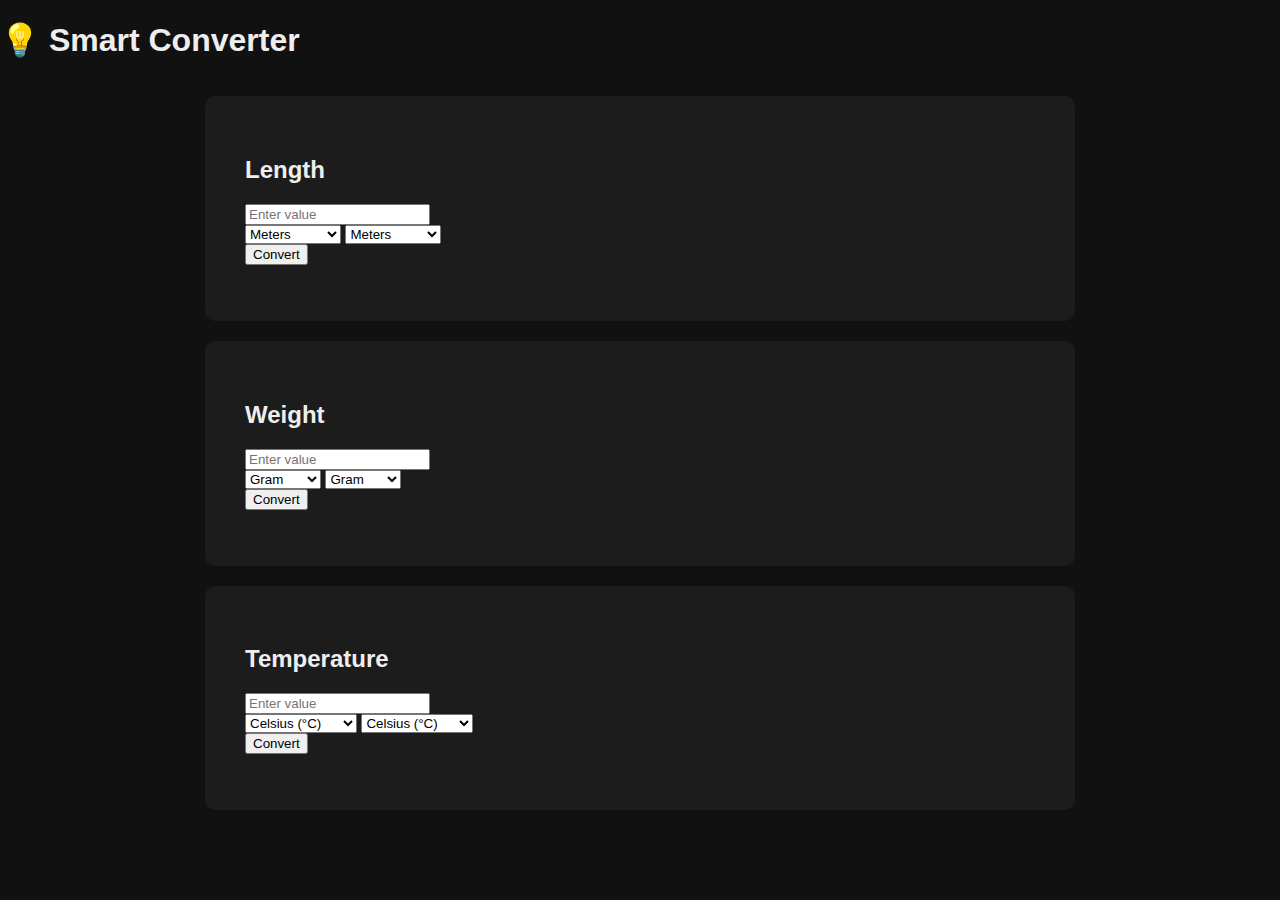
<file: index.html>
<!DOCTYPE html>
<html lang="en">
<head>
    <meta charset="UTF-8">
    <meta name="viewport" content="width=device-width, initial-scale=1.0">
    <title>Smart Converter</title>
    <link rel="stylesheet" href="styles.css">
</head>
<body>
    <header>
        <h1>💡 Smart Converter</h1>
    </header>

    <main>
        <!-- LENGTH -->
        <div class="converter">
            <h2>Length</h2>
            <input type="number" id="length-input" placeholder="Enter value">
            <div class="selectors">
                <select id="length-unit-from">
                    <option value="meter">Meters</option>
                    <option value="kilometer">Kilometers</option>
                    <option value="centimeter">Centimeters</option>
                    <option value="millimeter">Millimeters</option>
                    <option value="micrometer">Micrometers</option>
                    <option value="nanometer">Nanometers</option>
                    <option value="mile">Miles</option>
                    <option value="yard">Yards</option>
                    <option value="foot">Feet</option>
                    <option value="inch">Inches</option>
                </select>

                <select id="length-unit-to">
                    <option value="meter">Meters</option>
                    <option value="kilometer">Kilometers</option>
                    <option value="centimeter">Centimeters</option>
                    <option value="millimeter">Millimeters</option>
                    <option value="micrometer">Micrometers</option>
                    <option value="nanometer">Nanometers</option>
                    <option value="mile">Miles</option>
                    <option value="yard">Yards</option>
                    <option value="foot">Feet</option>
                    <option value="inch">Inches</option>
                </select>
            </div>
            <button onclick="convertLength()">Convert</button>
            <p class="result" id="length-result"></p>
        </div>

        <!-- WEIGHT -->
        <div class="converter">
            <h2>Weight</h2>
            <input type="number" id="weight-input" placeholder="Enter value">
            <div class="selectors">
                <select id="weight-unit-from">
                    <option value="gram">Gram</option>
                    <option value="kilogram">Kilogram</option>
                    <option value="milligram">Milligram</option>
                    <option value="pound">Pound</option>
                    <option value="ounce">Ounce</option>
                </select>

                <select id="weight-unit-to">
                    <option value="gram">Gram</option>
                    <option value="kilogram">Kilogram</option>
                    <option value="milligram">Milligram</option>
                    <option value="pound">Pound</option>
                    <option value="ounce">Ounce</option>
                </select>
            </div>
            <button onclick="convertWeight()">Convert</button>
            <p class="result" id="weight-result"></p>
        </div>

        <!-- TEMPERATURE -->
        <div class="converter">
            <h2>Temperature</h2>
            <input type="number" id="temp-input" placeholder="Enter value">
            <div class="selectors">
                <select id="temp-unit-from">
                    <option value="celsius">Celsius (°C)</option>
                    <option value="fahrenheit">Fahrenheit (°F)</option>
                    <option value="kelvin">Kelvin (K)</option>
                </select>

                <select id="temp-unit-to">
                    <option value="celsius">Celsius (°C)</option>
                    <option value="fahrenheit">Fahrenheit (°F)</option>
                    <option value="kelvin">Kelvin (K)</option>
                </select>
            </div>
            <button onclick="convertTemperature()">Convert</button>
            <p class="result" id="temp-result"></p>
        </div>
    </main>

    <script src="script.js"></script>
</body>
</html>
</file>
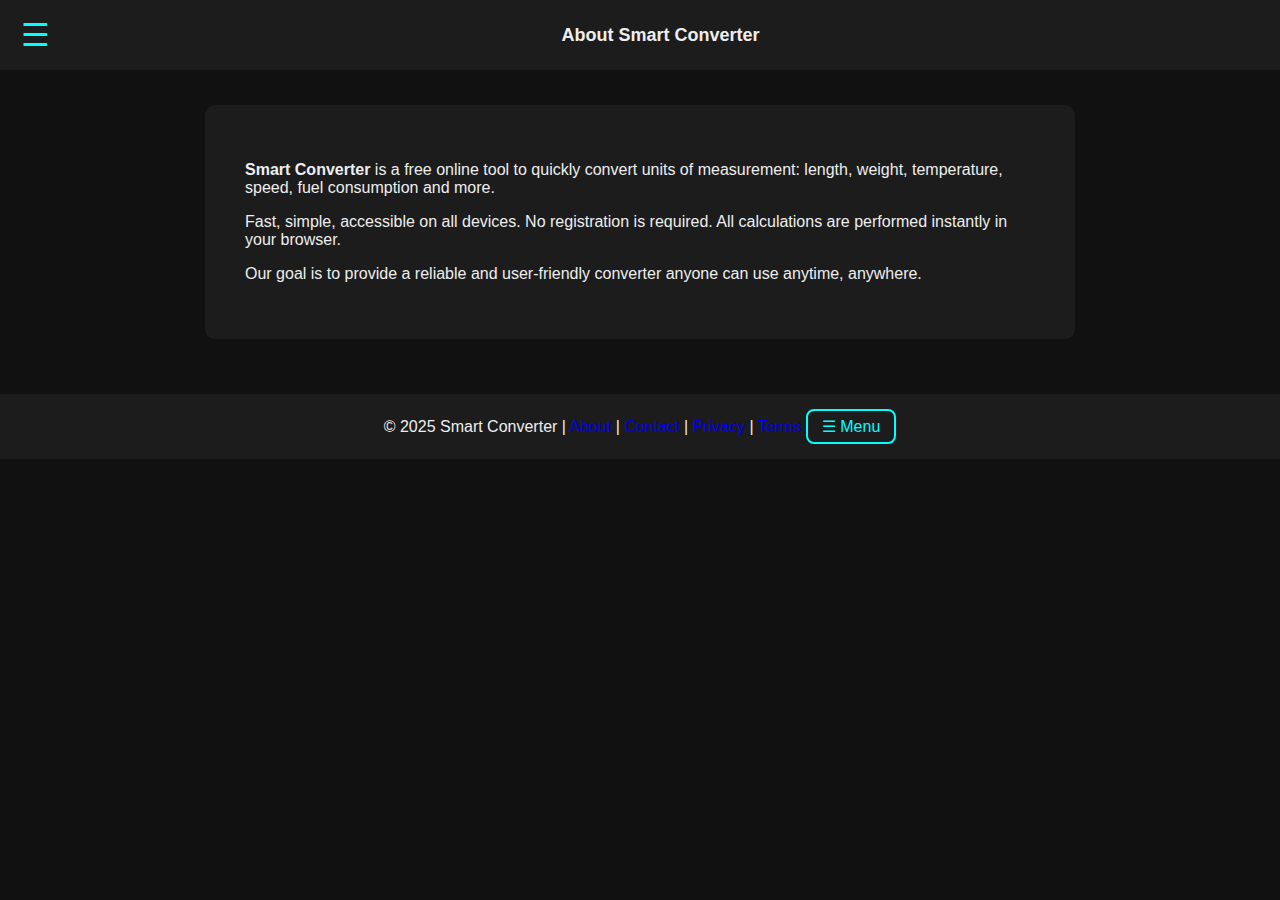
<file: about.html>
<!DOCTYPE html>
<html lang="en">
<head>
<meta charset="UTF-8">
<title>About Smart Converter</title>
<meta name="viewport" content="width=device-width, initial-scale=1.0">
<link rel="stylesheet" href="styles.css">
</head>
<body>

<header class="top-bar">
  <button id="burger" aria-label="Menu">☰</button>
  <h1>About Smart Converter</h1>
</header>

<nav id="sideMenu">
  <a href="index.html#length">Length</a>
  <a href="index.html#weight">Weight</a>
  <a href="index.html#temperature">Temperature</a>
  <a href="index.html#speed">Speed</a>
  <a href="index.html#volume">Volume</a>
  <a href="index.html#area">Area</a>
  <a href="index.html#time">Time</a>
  <a href="index.html#energy">Energy</a>
  <a href="index.html#pressure">Pressure</a>
  <a href="index.html#fuel">Fuel</a>
</nav>

<div id="overlay"></div>

<main>
  <div class="converter">
    <p><strong>Smart Converter</strong> is a free online tool to quickly convert units of measurement: length, weight, temperature, speed, fuel consumption and more.</p>
    <p>Fast, simple, accessible on all devices. No registration is required. All calculations are performed instantly in your browser.</p>
    <p>Our goal is to provide a reliable and user-friendly converter anyone can use anytime, anywhere.</p>
  </div>
</main>

<footer>
  © 2025 Smart Converter |
  <a href="about.html">About</a> |
  <a href="contacts.html">Contact</a> |
  <a href="privacy.html">Privacy</a> |
  <a href="terms.html">Terms</a>
  <button id="footerMenu">☰ Menu</button>
</footer>

<script src="script.js"></script>
</body>
</html>
</file>
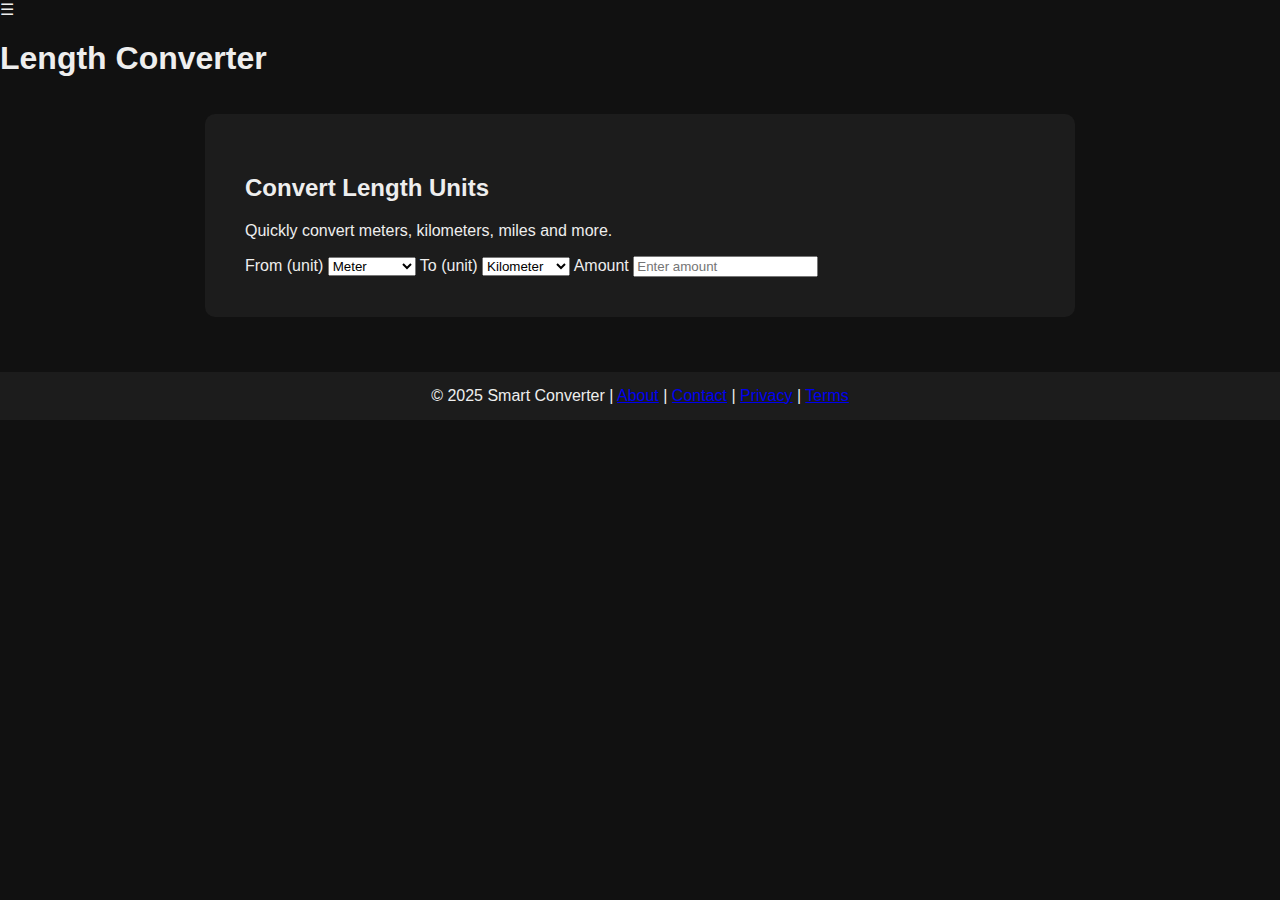
<file: length.html>
<!DOCTYPE html>
<html lang="en">
<head>
    <meta charset="UTF-8">
    <title>Length Converter – Smart Converter</title>

    <meta name="description" content="Convert meters, kilometers, miles and other length units easily.">
    <meta name="viewport" content="width=device-width, initial-scale=1.0">

    <link rel="stylesheet" href="styles.css">
</head>
<body>

<header>
    <div class="burger" onclick="toggleMenu()">☰</div>
    <h1>Length Converter</h1>
</header>

<nav id="sideMenu">
    <a href="length.html">📏 Length</a>
    <a href="weight.html">⚖️ Weight</a>
    <a href="temperature.html">🌡️ Temperature</a>
    <a href="speed.html">🚗 Speed</a>
    <a href="fuel.html">⛽ Fuel</a>
</nav>

<div id="overlay" onclick="toggleMenu()"></div>

<main>
<section class="converter">

    <h2>Convert Length Units</h2>
    <p class="converter-desc">
        Quickly convert meters, kilometers, miles and more.
    </p>

    <label>From (unit)</label>
    <select id="lenFrom">
        <option value="meter">Meter</option>
        <option value="kilometer">Kilometer</option>
        <option value="centimeter">Centimeter</option>
        <option value="millimeter">Millimeter</option>
        <option value="mile">Mile</option>
        <option value="yard">Yard</option>
        <option value="foot">Foot</option>
        <option value="inch">Inch</option>
    </select>

    <label>To (unit)</label>
    <select id="lenTo">
        <option value="kilometer">Kilometer</option>
        <option value="meter">Meter</option>
        <option value="centimeter">Centimeter</option>
        <option value="millimeter">Millimeter</option>
        <option value="mile">Mile</option>
        <option value="yard">Yard</option>
        <option value="foot">Foot</option>
        <option value="inch">Inch</option>
    </select>

    <label>Amount</label>
    <input
        type="number"
        id="lenInput"
        placeholder="Enter amount"
    >

    <div id="lenResult" class="result"></div>

</section>
</main>

<footer>
    © 2025 Smart Converter |
    <a href="about.html">About</a> |
    <a href="contacts.html">Contact</a> |
    <a href="privacy.html">Privacy</a> |
    <a href="terms.html">Terms</a>
</footer>

<script src="script.js"></script>
</body>
</html>
</file>
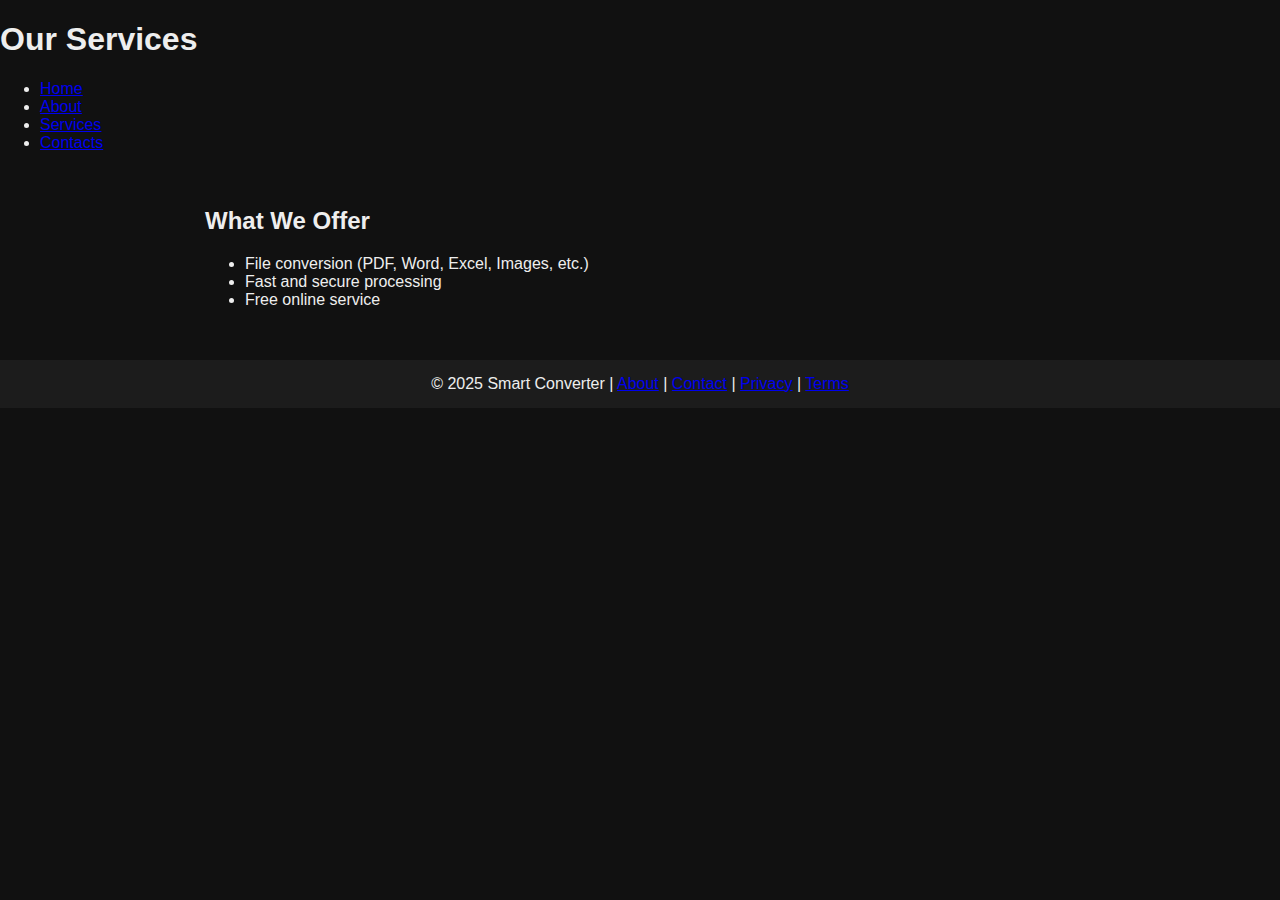
<file: services.html>
<!DOCTYPE html>
<html lang="en">
<head>
    <meta charset="UTF-8">
    <meta name="viewport" content="width=device-width, initial-scale=1.0">
    <title>Our Services</title>
    <link rel="stylesheet" href="styles.css">
</head>
<body>
    <header>
        <h1>Our Services</h1>
        <nav>
            <ul>
                <li><a href="index.html">Home</a></li>
                <li><a href="about.html">About</a></li>
                <li><a href="services.html">Services</a></li>
                <li><a href="contacts.html">Contacts</a></li>
            </ul>
        </nav>
    </header>

    <main>
        <section>
            <h2>What We Offer</h2>
            <ul>
                <li>File conversion (PDF, Word, Excel, Images, etc.)</li>
                <li>Fast and secure processing</li>
                <li>Free online service</li>
            </ul>
        </section>
    </main>

    <footer>
© 2025 Smart Converter |
<a href="/smart-converter/about.html">About</a> |
<a href="/smart-converter/contacts.html">Contact</a> |
<a href="/smart-converter/privacy.html">Privacy</a> |
<a href="/smart-converter/terms.html">Terms</a>
</footer>
</body>
</html>
</file>
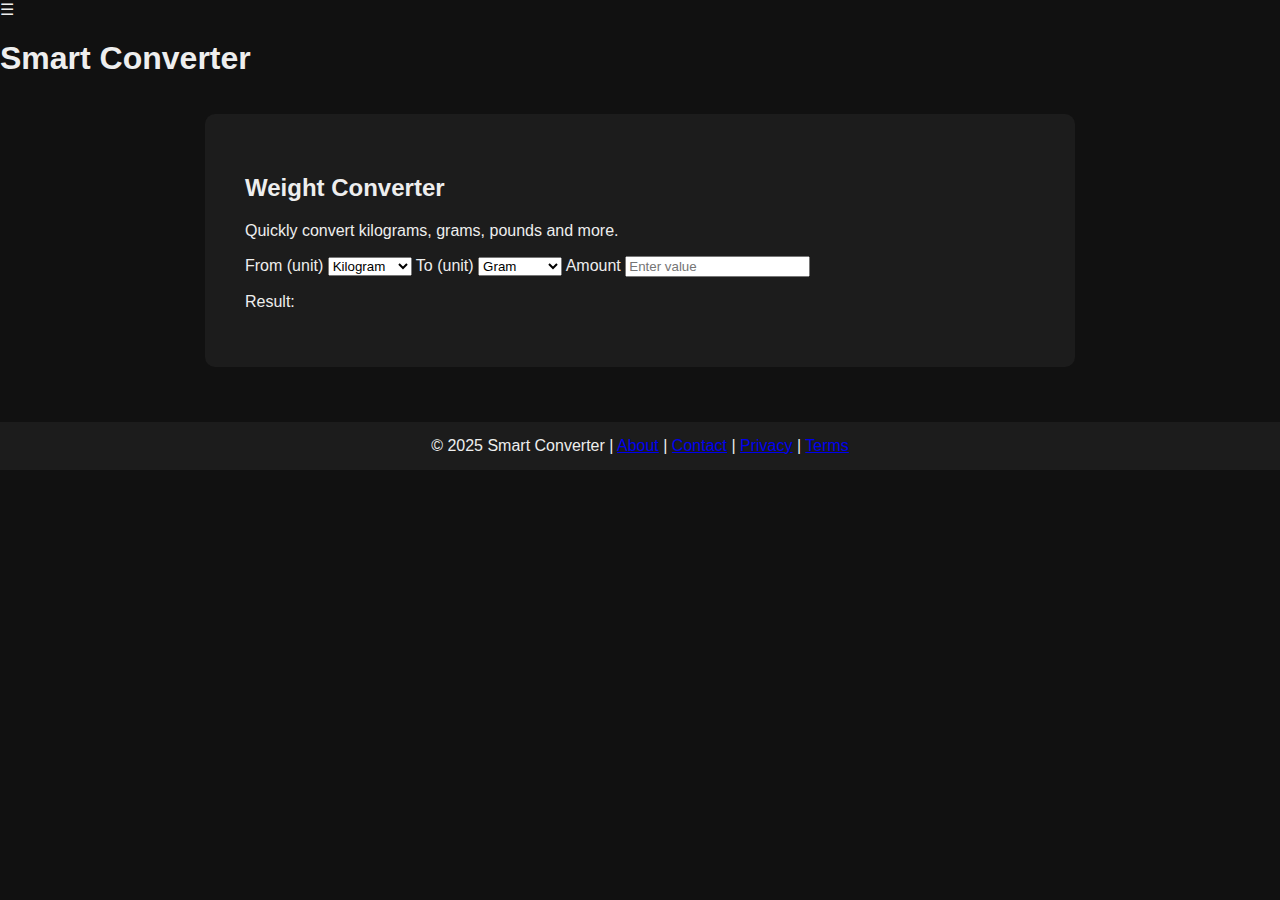
<file: weight.html>
<!DOCTYPE html>
<html lang="en">
<head>
    <meta charset="UTF-8">
    <title>Weight Converter – Smart Converter</title>
    <meta name="viewport" content="width=device-width, initial-scale=1.0">
    <meta name="description" content="Convert weight units like kilograms, grams, pounds, ounces and metric tons easily and accurately.">
    <link rel="stylesheet" href="styles.css">
</head>

<body>

<header>
    <div class="burger" onclick="toggleMenu()">☰</div>
    <h1>Smart Converter</h1>
</header>

<nav id="sideMenu">
    <a href="length.html">📏 Length</a>
    <a href="weight.html">⚖️ Weight</a>
    <a href="temperature.html">🌡️ Temperature</a>
    <a href="speed.html">🚗 Speed</a>
    <a href="fuel.html">⛽ Fuel</a>
</nav>

<div id="overlay" onclick="toggleMenu()"></div>

<main>

<section class="converter">
    <h2>Weight Converter</h2>
    <p class="subtitle">Quickly convert kilograms, grams, pounds and more.</p>

    <label for="wFrom">From (unit)</label>
    <select id="wFrom">
        <option value="kg">Kilogram</option>
        <option value="g">Gram</option>
        <option value="mg">Milligram</option>
        <option value="lb">Pound</option>
        <option value="oz">Ounce</option>
        <option value="t">Metric Ton</option>
    </select>

    <label for="wTo">To (unit)</label>
    <select id="wTo">
        <option value="g">Gram</option>
        <option value="kg">Kilogram</option>
        <option value="mg">Milligram</option>
        <option value="lb">Pound</option>
        <option value="oz">Ounce</option>
        <option value="t">Metric Ton</option>
    </select>

    <label for="wInput">Amount</label>
    <input type="number" id="wInput" placeholder="Enter value">

    <p class="result" id="wResult">Result:</p>
</section>

</main>

<footer>
    © 2025 Smart Converter |
    <a href="about.html">About</a> |
    <a href="contact.html">Contact</a> |
    <a href="privacy.html">Privacy</a> |
    <a href="terms.html">Terms</a>
</footer>

<script src="script.js"></script>

</body>
</html>
</file>
<file: styles.css>
* {
  box-sizing: border-box;
}

body {
  margin: 0;
  font-family: Arial, sans-serif;
  background: #111;
  color: #eee;
}

/* HEADER */
.top-bar {
  position: sticky;
  top: 0;
  background: #1c1c1c;
  padding: 15px;
  display: flex;
  align-items: center;
  z-index: 1000;
}

#burger {
  font-size: 32px;
  background: none;
  border: none;
  color: #0ff;
  cursor: pointer;
}

.top-bar h1 {
  margin: 0 auto;
  font-size: 18px;
}

/* SIDE MENU */
#sideMenu {
  position: fixed;
  top: 0;
  left: 0;
  width: 240px;
  height: 100%;
  background: #1a1a1a;
  padding-top: 80px;
  transform: translateX(-100%);
  transition: transform 0.3s ease;
  z-index: 2000;
}

#sideMenu.open {
  transform: translateX(0);
}

#sideMenu a {
  display: block;
  padding: 15px 20px;
  color: #0ff;
  text-decoration: none;
  border-bottom: 1px solid #222;
}

/* OVERLAY */
#overlay {
  position: fixed;
  inset: 0;
  background: rgba(0,0,0,0.6);
  display: none;
  z-index: 1500;
}

#overlay.show {
  display: block;
}

/* MAIN */
main {
  max-width: 900px;
  margin: 20px auto;
  padding: 15px;
}

.converter {
  background: #1c1c1c;
  border-radius: 10px;
  padding: 40px;
  margin-bottom: 20px;
}

/* FOOTER */
footer {
  text-align: center;
  padding: 15px;
  background: #1c1c1c;
}

#footerMenu {
  background: none;
  border: 2px solid #0ff;
  color: #0ff;
  font-size: 16px;
  padding: 6px 14px;
  border-radius: 8px;
  cursor: pointer;
}
</file>
